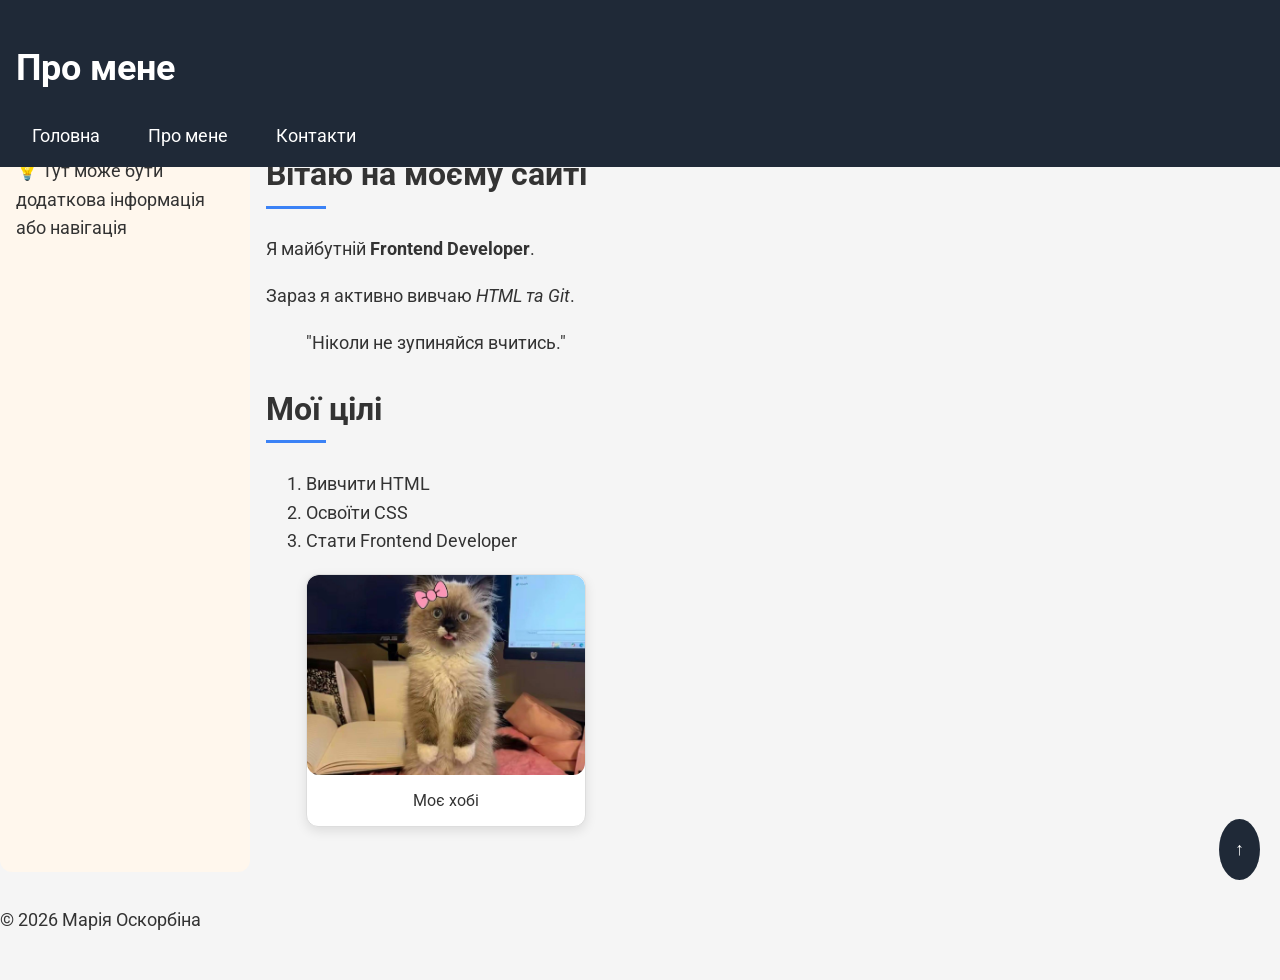
<file: index.html>
<!DOCTYPE html>
<html lang="uk">

<head>
    <link rel="stylesheet" href="styles.css">
    <meta charset="UTF-8">

    <meta name="viewport" content="width=device-width, initial-scale=1.0">

    <meta name="description" content="Головна сторінка портфоліо">

    <meta name="author" content="Твоє ім'я">

    <title>Головна — Портфоліо</title>
</head>

<body>

<div class="page">

    <header class="header">

        <h1>Про мене</h1>

        <nav class="nav">

            <input type="checkbox" id="menu-toggle" class="menu-toggle">

            <label for="menu-toggle" class="hamburger">
                <span></span>
                <span></span>
                <span></span>
            </label>

            <ul class="nav-list">
                <li><a class="nav-link" href="index.html">Головна</a></li>
                <li><a class="nav-link" href="about.html">Про мене</a></li>
                <li><a class="nav-link" href="contacts.html">Контакти</a></li>
            </ul>

        </nav>

    </header>

    <main class="content">

        <section>

            <h2>Вітаю на моєму сайті</h2>

            <p>
                Я майбутній <strong>Frontend Developer</strong>.
            </p>

            <p>
                Зараз я активно вивчаю <em>HTML та Git</em>.
            </p>

            <blockquote>
                "Ніколи не зупиняйся вчитись."
            </blockquote>

        </section>

        <section>

            <h2>Мої цілі</h2>

            <ol>
                <li>Вивчити HTML</li>
                <li>Освоїти CSS</li>
                <li>Стати Frontend Developer</li>
            </ol>

        </section>

        <figure class="card">
            <img src="images/photo.jpg" alt="Моє фото" width="300">
            <figcaption>Моє хобі</figcaption>
        </figure>

    </main>

    <aside class="sidebar">
        <p>💡 Тут може бути додаткова інформація або навігація</p>
    </aside>

    <footer class="footer">
        <p>&copy; 2026 Марія Оскорбіна</p>
    </footer>

</div>

<a href="#" class="back-to-top">↑</a>
<script src="script.js"></script>
</body>

</html>
</file>
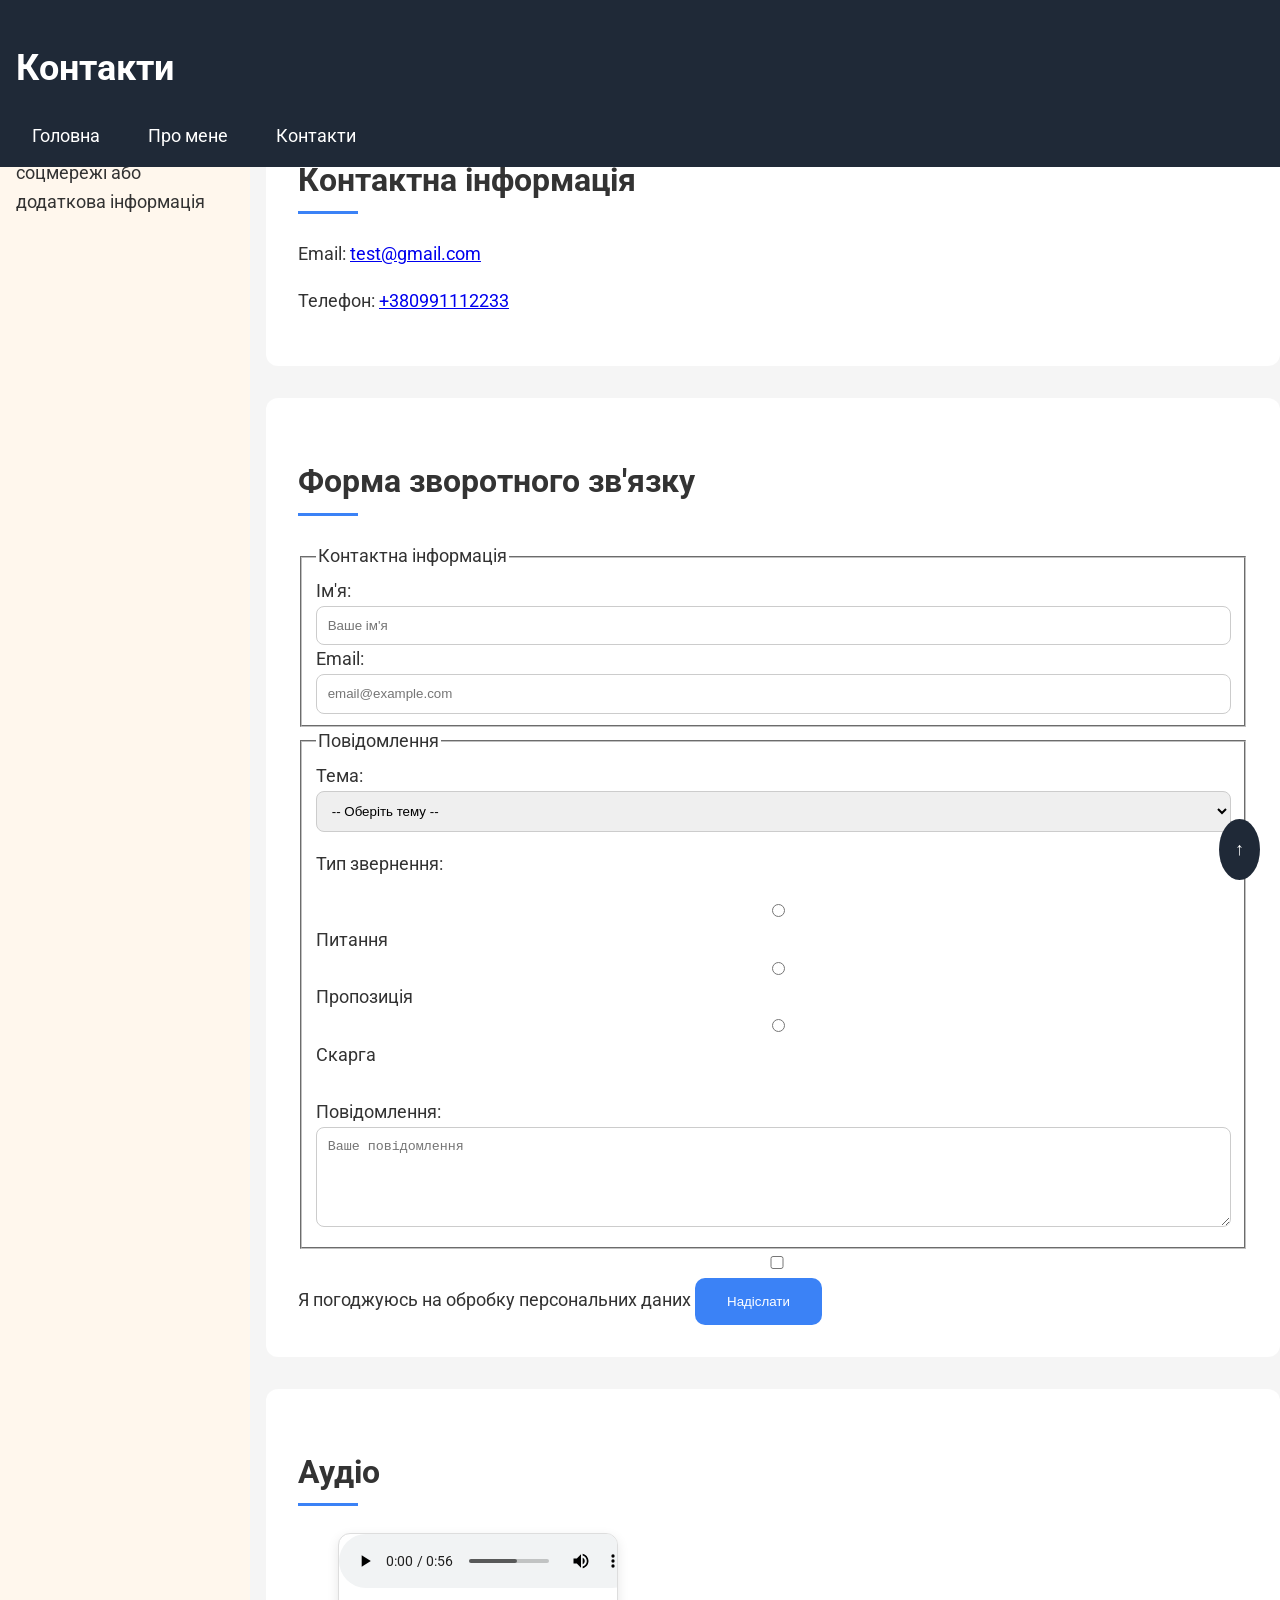
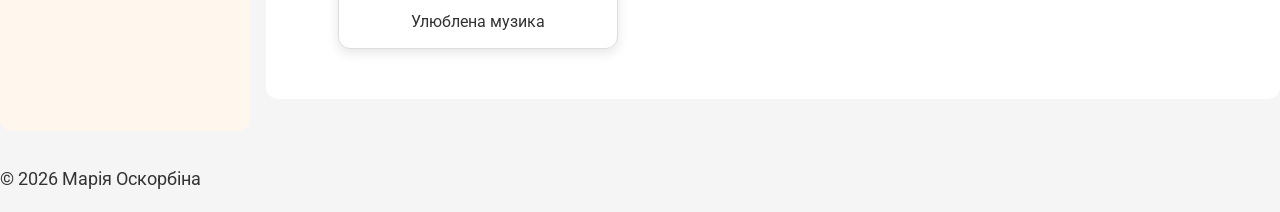
<file: contacts.html>
<!DOCTYPE html>
<html lang="uk">

<head>
    <link rel="stylesheet" href="styles.css">

    <meta charset="UTF-8">
    <meta name="viewport" content="width=device-width, initial-scale=1.0">

    <meta name="description" content="Контакти">
    <meta name="author" content="Марія Оскорбіна">

    <title>Контакти — Портфоліо</title>
</head>

<body>

<div class="page">

    <header class="header">

        <h1>Контакти</h1>

        <nav class="nav">

            <input type="checkbox" id="menu-toggle" class="menu-toggle">

            <label for="menu-toggle" class="hamburger">
                <span></span>
                <span></span>
                <span></span>
            </label>

            <ul class="nav-list">
                <li><a class="nav-link" href="index.html">Головна</a></li>
                <li><a class="nav-link" href="about.html">Про мене</a></li>
                <li><a class="nav-link" href="contacts.html">Контакти</a></li>
            </ul>

        </nav>

    </header>

    <main class="content">

        <section class="section">

            <h2>Контактна інформація</h2>

            <p>
                Email:
                <a class="link" href="mailto:test@gmail.com">test@gmail.com</a>
            </p>

            <p>
                Телефон:
                <a class="link" href="tel:+380991112233">+380991112233</a>
            </p>

        </section>

        <section class="section">

            <h2>Форма зворотного зв'язку</h2>

            <form class="form" action="#" method="post">

                <fieldset class="fieldset">

                    <legend>Контактна інформація</legend>

                    <div class="form-group">

                        <label for="name">Ім'я:</label>

                        <input
                                type="text"
                                id="name"
                                name="name"
                                placeholder="Ваше ім'я"
                                required
                                class="input"
                        >

                    </div>

                    <div class="form-group">

                        <label for="email">Email:</label>

                        <input
                                type="email"
                                id="email"
                                name="email"
                                placeholder="email@example.com"
                                required
                                class="input"
                        >

                    </div>

                </fieldset>

                <fieldset class="fieldset">

                    <legend>Повідомлення</legend>

                    <div class="form-group">

                        <label for="subject">Тема:</label>

                        <select id="subject" name="subject" class="input" required>

                            <option value="">-- Оберіть тему --</option>
                            <option value="general">Загальне питання</option>
                            <option value="cooperation">Співпраця</option>
                            <option value="feedback">Відгук</option>

                        </select>

                    </div>

                    <p>Тип звернення:</p>

                    <label><input type="radio" name="type" value="question" required> Питання</label>
                    <label><input type="radio" name="type" value="suggestion"> Пропозиція</label>
                    <label><input type="radio" name="type" value="complaint"> Скарга</label>

                    <br><br>

                    <label for="message">Повідомлення:</label>

                    <textarea
                            id="message"
                            name="message"
                            rows="5"
                            placeholder="Ваше повідомлення"
                            class="input textarea"
                            required
                    ></textarea>

                </fieldset>

                <label class="checkbox">
                    <input type="checkbox" name="consent" required>
                    Я погоджуюсь на обробку персональних даних
                </label>

                <button type="submit" class="button">
                    Надіслати
                </button>

            </form>

        </section>

        <section class="section">

            <h2>Аудіо</h2>

            <figure class="card">

                <audio controls>
                    <source src="audio/music.mp3" type="audio/mpeg">
                    Ваш браузер не підтримує аудіо.
                </audio>

                <figcaption>Улюблена музика</figcaption>

            </figure>

        </section>

    </main>

    <aside class="sidebar">
        <p>Sidebar: контакти, соцмережі або додаткова інформація</p>
    </aside>

    <footer class="footer">
        <p>&copy; 2026 Марія Оскорбіна</p>
    </footer>

    <a href="#" class="back-to-top">↑</a>

</div>
<script src="script.js"></script>
</body>
</html>
</file>
<file: styles.css>
@import url('https://fonts.googleapis.com/css2?family=Roboto:wght@300;400;500;700&display=swap');

/* ===== CSS VARIABLES ===== */

:root {
    --color-primary: #3b82f6;
    --color-secondary: #2563eb;
    --color-bg: #f5f5f5;
    --color-text: #333;
    --color-accent: #e74c3c;

    --font-main: 'Roboto', Arial, sans-serif;

    --spacing-sm: 0.5rem;
    --spacing-md: 1rem;
    --spacing-lg: 2rem;

    --radius: 12px;
    --transition: 0.3s;
}

/* ===== RESET ===== */

*,
*::before,
*::after {
    box-sizing: border-box;
}

body {
    margin: 0;
    font-family: var(--font-main);
    background: var(--color-bg);
    color: var(--color-text);
    line-height: 1.6;
    font-size: clamp(0.95rem, 1.5vw, 1.125rem);
    padding-top: 80px;
}

/* ===== GRID LAYOUT ===== */

.page {
    display: grid;
    grid-template-areas:
        "header"
        "content"
        "sidebar"
        "footer";
    grid-template-columns: 1fr;
    gap: var(--spacing-md);
    min-height: 100vh;
}

.header { grid-area: header; }
.content { grid-area: content; }
.sidebar { grid-area: sidebar; }
.footer { grid-area: footer; }

/* DESKTOP GRID */
@media (min-width: 1024px) {
    .page {
        grid-template-areas:
            "header header"
            "sidebar content"
            "footer footer";
        grid-template-columns: 250px 1fr;
    }
}

/* ===== HEADER + FLEX NAV ===== */

.header {
    position: fixed;
    top: 0;
    width: 100%;
    background: #1f2937;
    color: white;
    padding: var(--spacing-md);
    z-index: 1000;
}

.nav {
    display: flex;
    justify-content: space-between;
    align-items: center;
}

.nav-list {
    list-style: none;
    display: flex;
    gap: var(--spacing-md);
    margin: 0;
    padding: 0;
}

.nav-link {
    color: white;
    text-decoration: none;
    padding: 0.5rem 1rem;
    border-bottom: 2px solid transparent;
    transition: var(--transition);
}

.nav-link:hover {
    color: var(--color-primary);
    border-bottom-color: var(--color-primary);
}

/* ===== HAMBURGER ===== */

.menu-toggle {
    display: none;
}

.hamburger {
    display: none;
    flex-direction: column;
    gap: 5px;
    cursor: pointer;
}

.hamburger span {
    width: 25px;
    height: 3px;
    background: white;
}

/* mobile menu */
@media (max-width: 768px) {

    .hamburger {
        display: flex;
    }

    .nav-list {
        display: none;
        flex-direction: column;
        background: #1f2937;
        position: absolute;
        top: 70px;
        right: 10px;
        padding: 1rem;
        border-radius: 10px;
    }

    .menu-toggle:checked ~ .nav-list {
        display: flex;
    }
}

/* ===== SECTIONS ===== */

.section {
    background: white;
    padding: var(--spacing-lg);
    border-radius: var(--radius);
    margin-bottom: var(--spacing-lg);
    animation: fadeIn 0.5s ease;
}

h2 {
    font-size: clamp(1.2rem, 2.5vw, 2rem);
    position: relative;
}

h2::after {
    content: "";
    width: 60px;
    height: 3px;
    background: var(--color-primary);
    display: block;
    margin-top: 5px;
}

/* ===== CARDS GRID ===== */

.card {
    width: 280px;
    border: 1px solid #ddd;
    border-radius: 12px;
    overflow: hidden;
    background: #fff;
    text-align: center;
    box-shadow: 0 4px 12px rgba(0,0,0,0.1);
    transition: transform 0.3s ease, box-shadow 0.3s ease;
}

.card:hover {
    transform: translateY(-5px);
    box-shadow: 0 8px 20px rgba(0,0,0,0.15);
}

.card img {
    width: 100%;
    height: 200px;
    object-fit: cover;
    display: block;
}

.card figcaption {
    padding: 0.8rem;
    font-size: 1rem;
}

/* ===== TABLE ===== */

table {
    width: 100%;
    border-collapse: collapse;
}

th, td {
    padding: var(--spacing-md);
    border: 1px solid #ddd;
}

th {
    background: #1f2937;
    color: white;
}

tbody tr:nth-child(even) {
    background: #f3f4f6;
}

/* ===== FORM ===== */

input, select, textarea {
    width: 100%;
    padding: 0.7rem;
    border-radius: 8px;
    border: 1px solid #ccc;
}

input:focus,
textarea:focus,
select:focus {
    outline: none;
    border-color: var(--color-primary);
    box-shadow: 0 0 5px rgba(59,130,246,0.4);
}

button {
    background: var(--color-primary);
    color: white;
    padding: 1rem 2rem;
    border: none;
    border-radius: 10px;
    cursor: pointer;
    transition: var(--transition);
}

button:hover {
    background: var(--color-secondary);
}

/* ===== SIDEBAR ===== */

.sidebar {
    background: #fff7ed;
    padding: var(--spacing-md);
    border-radius: var(--radius);
}

/* ===== MEDIA ===== */

img, video {
    max-width: 100%;
    height: auto;
    border-radius: var(--radius);
}

/* ===== BACK TO TOP ===== */

.back-to-top {
    position: fixed;
    bottom: 20px;
    right: 20px;
    background: #1f2937;
    color: white;
    padding: 1rem;
    border-radius: 50%;
    text-decoration: none;
}

/* ===== ANIMATION ===== */

@keyframes fadeIn {
    from {
        opacity: 0;
        transform: translateY(20px);
    }
    to {
        opacity: 1;
        transform: translateY(0);
    }
}
</file>
